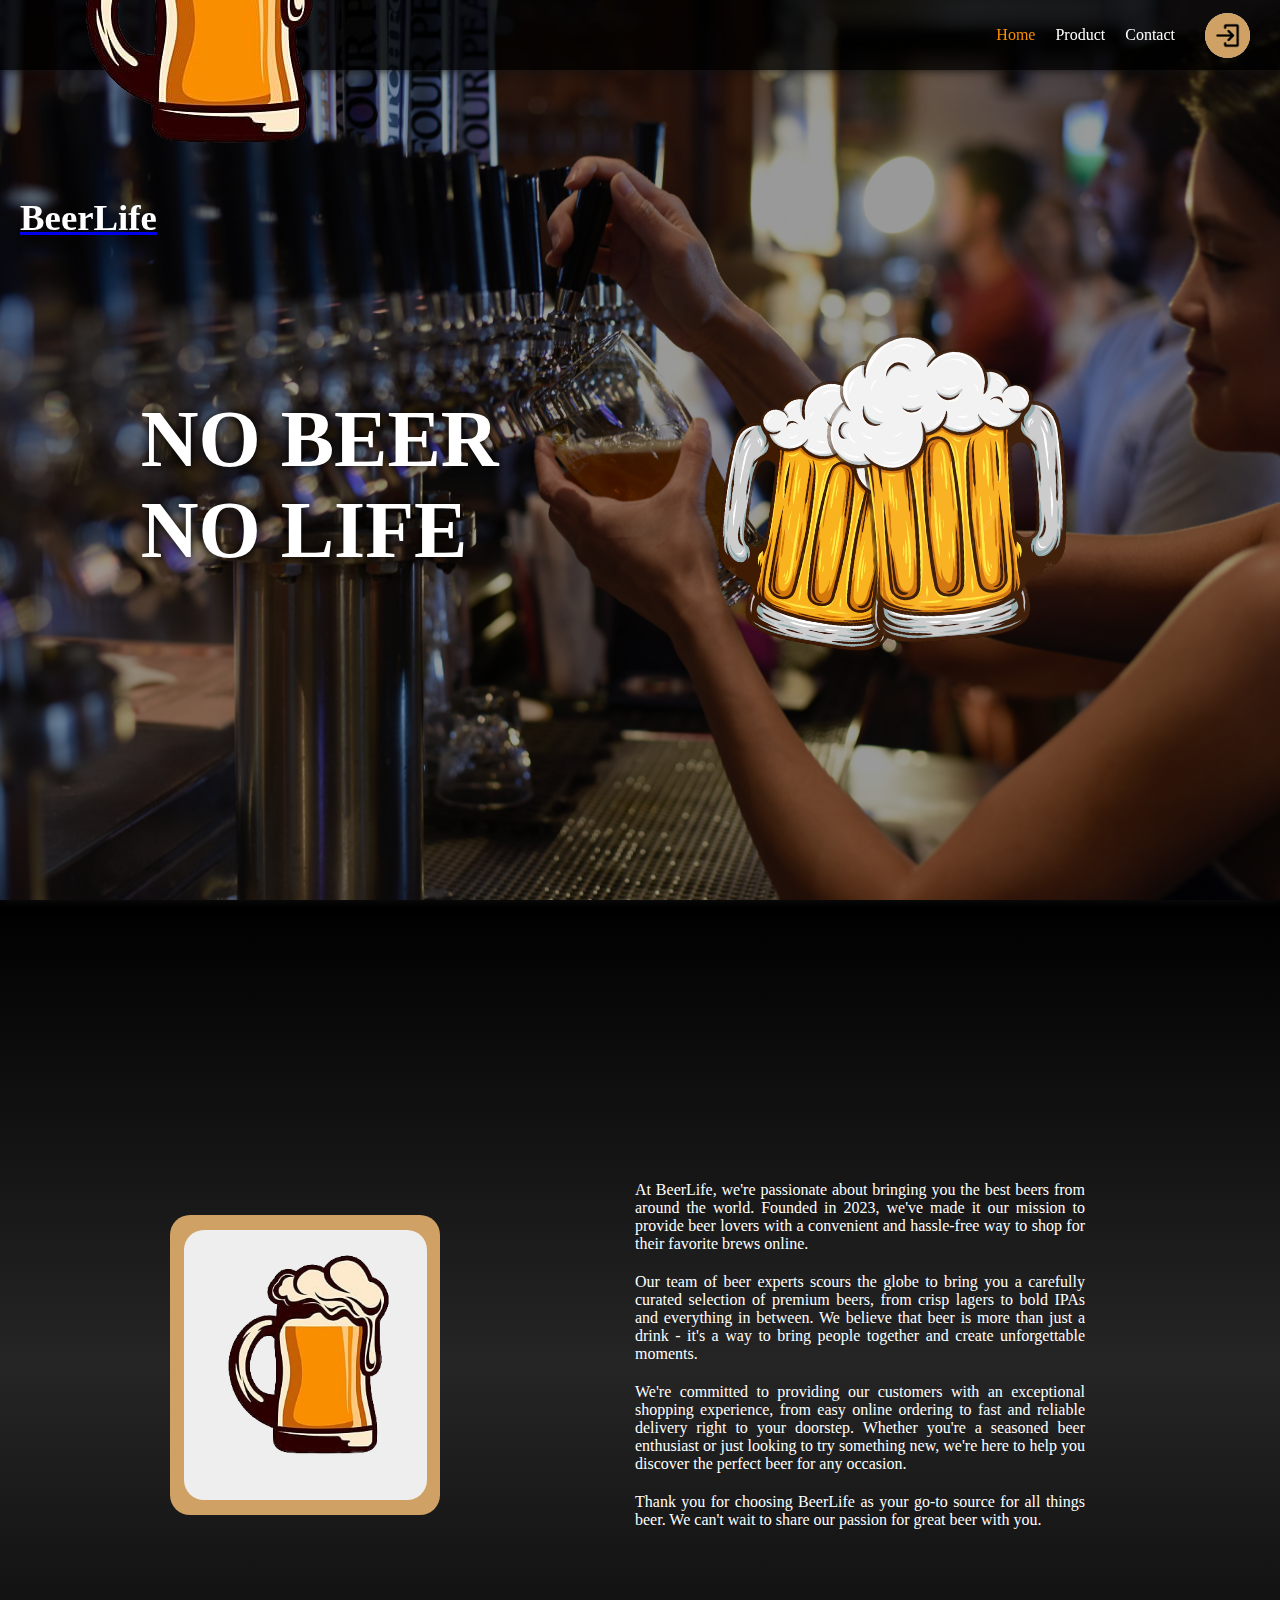
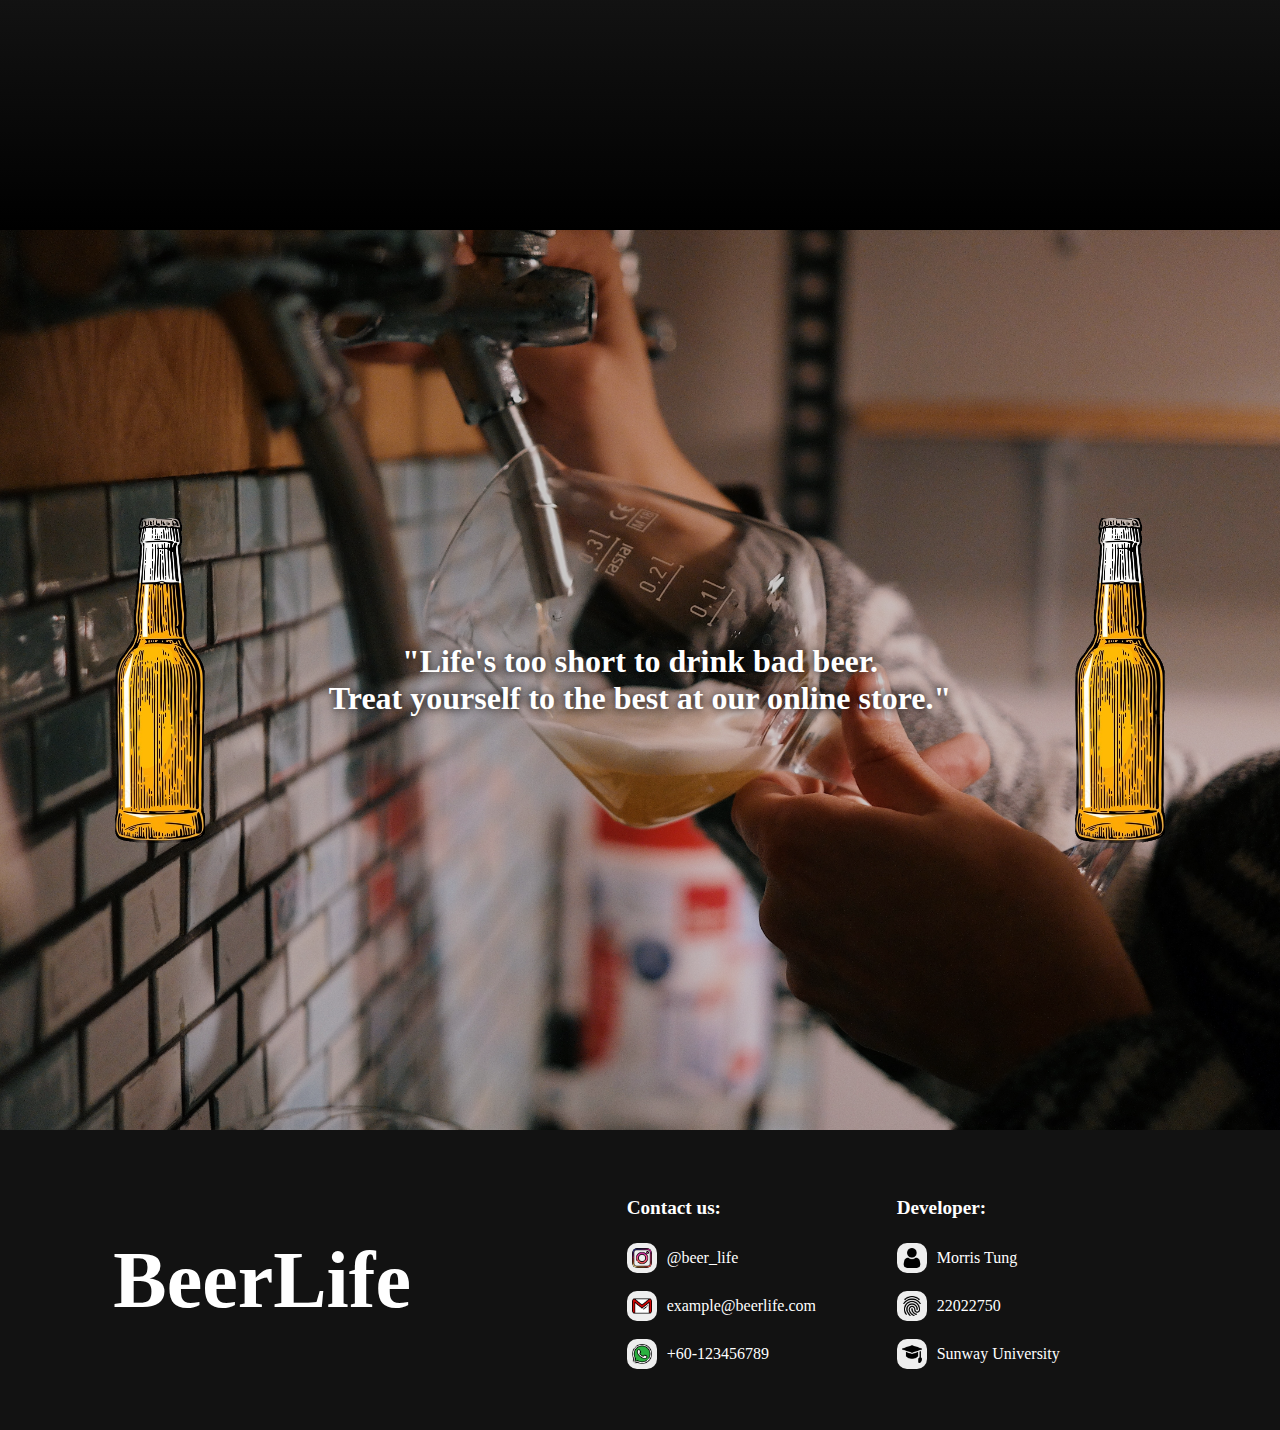
<file: index.html>
<!DOCTYPE html>
<html lang="en">
<head>
    <meta charset="UTF-8">
    <meta http-equiv="X-UA-Compatible" content="IE=edge">
    <meta name="viewport" content="width=device-width, initial-scale=1.0">
    <title>BeerLife</title>
    <link rel="shortcut icon" href="assetsBeerLife/img/logo.png" type="image/x-icon">

    <!-- CSS Styling -->
    <link rel="stylesheet" href="assetsBeerLife/style/navStyle.css">
    <link rel="stylesheet" href="assetsBeerLife/style/indexStyle.css">
    <link rel="stylesheet" href="assetsBeerLife/style/footerStyle.css">
</head>
<body>
    <nav class="navBar">
        <div class="navLeft">
            <a href="index.html" class="homeLink">
                <img class="logo" src="assetsBeerLife/img/logo.png" alt="logo">
                <h1 class="companyName">BeerLife</h1>
            </a>
        </div>
        <div class="navRight" id="toggleNavMenu">
            <button id="closeNavMenuBtn">X</button>
            <div class="navList">
                <a href="index.html" class="navItem home active">Home</a>
                <a href="product.html" class="navItem product">Product</a>
                <a href="contact.html" class="navItem contact">Contact</a>
            </div>
            <div class="accountContainer">
                <a id="nologin" href="user/login.html">
                    <img src="assetsBeerLife/img/loginIco.png" alt="login icon">
                </a>
                <a id="logined" href="cart.html">
                    <img src="assetsBeerLife/img/userIco.png" alt="user icon">
                </a>
            </div>
        </div>
        <div class="btnContainer">
            <button class="menuBtn" id="navMenuBtn">
                <img src="assetsBeerLife/img/menuIco.png" alt="">
            </button>
        </div>
    </nav>
    <!-- ======================================================= -->
    <header class="flexContainer heroSection">
        <div class="flexLeft flexContainer">
            <h2 class="heroTitle">NO BEER<br>NO LIFE</h2>
        </div>
        <div class="flexRight">
            <div class="imgContainer">
                <img src="assetsBeerLife/img/heroBeerLeft.png" alt="cheers beer" class="cheersBeer beerLeft">
                <img src="assetsBeerLife/img/heroBeerRight.png" alt="cheers beer" class="cheersBeer beerRight">
            </div>
        </div>
    </header>
    <!-- ======================================================= -->
    <main>
        <section class="flexContainer aboutSection">
            <div class="flexLeft flexContainer">
                <div class="imgContainer flexContainer">
                    <img src="assetsBeerLife/img/logo.png" alt="logo img" class="logoImg">
                </div>
            </div>
            <div class="flexRight flexContainer">
                <div class="textContainer">
                    <p class="introAbout">At BeerLife, we're passionate about bringing you the best beers from around the world. Founded in 2023, we've made it our mission to provide beer lovers with a convenient and hassle-free way to shop for their favorite brews online.</p>
                    <p class="introAbout">Our team of beer experts scours the globe to bring you a carefully curated selection of premium beers, from crisp lagers to bold IPAs and everything in between. We believe that beer is more than just a drink - it's a way to bring people together and create unforgettable moments.</p>
                    <p class="introAbout">We're committed to providing our customers with an exceptional shopping experience, from easy online ordering to fast and reliable delivery right to your doorstep. Whether you're a seasoned beer enthusiast or just looking to try something new, we're here to help you discover the perfect beer for any occasion.</p>
                    <p class="introAbout">Thank you for choosing BeerLife as your go-to source for all things beer. We can't wait to share our passion for great beer with you.</p>
                </div>
            </div>
        </section>
        <!-- ======================================================= -->
        <section class="sloganSession flexContainer">
            <div class="bottleBeerContainer flexContainer">
                <img src="assetsBeerLife/img/bottleBeerEmpty.png" alt="Empty bottle" class="bottleEmpty">
                <img src="assetsBeerLife/img/bottleBeer.png" alt="Beer Bottle" class="bottleBeer">
            </div>
            <div class="sloganContainer">
                <h6 class="slogan">"Life's too short to drink bad beer. <br>
                    Treat yourself to the best at our online store."</h6>
                </div>
                <div class="bottleBeerContainer flexContainer">
                    <img src="assetsBeerLife/img/bottleBeerEmpty.png" alt="Empty bottle" class="bottleEmpty">
                    <img src="assetsBeerLife/img/bottleBeer.png" alt="Beer Bottle" class="bottleBeer">
                </div>
            </section>
        </main>
    <!-- ======================================================= -->
    <footer class="footer flexContainer">
        <div class="footLeft">
            <h1 class="companyName">BeerLife</h1>
        </div>
        <div class="footRight flexContainer">
            <div class="contactContainer">
                <h4 class="listTitle">Contact us: </h4>
                <div class="contactListItem">
                    <img src="assetsBeerLife/img/instagramIco.png" alt="instagram icon" class="contactIco">
                    <p class="contactDetail">@beer_life</p>
                </div>
                <div class="contactListItem">
                    <img src="assetsBeerLife/img/gmailIco.png" alt="email icon" class="contactIco">
                    <p class="contactDetail">example@beerlife.com</p>
                </div>
                <div class="contactListItem">
                    <img src="assetsBeerLife/img/whatsappIco.png" alt="phone icon" class="contactIco">
                    <p class="contactDetail">+60-123456789</p>
                </div>
            </div>
            <div class="ppInfoContainer">
                <h4 class="listTitle">Developer: </h4>
                <div class="ppInfoListItem">
                    <img src="assetsBeerLife/img/ppIco.png" alt="instagram icon" class="ppInfoIco">
                    <p class="ppInfoDetail">Morris Tung</p>
                </div>
                <div class="ppInfoListItem">
                    <img src="assetsBeerLife/img/idIco.png" alt="email icon" class="ppInfoIco">
                    <p class="ppInfoDetail">22022750</p>
                </div>
                <div class="ppInfoListItem">
                    <img src="assetsBeerLife/img/uniIco.png" alt="phone icon" class="ppInfoIco">
                    <p class="ppInfoDetail">Sunway University</p>
                </div>
            </div>
            
        </div>
    </footer>
    <script src="assetsBeerLife/script/mainScript.js"></script>
</body>
</html>
</file>
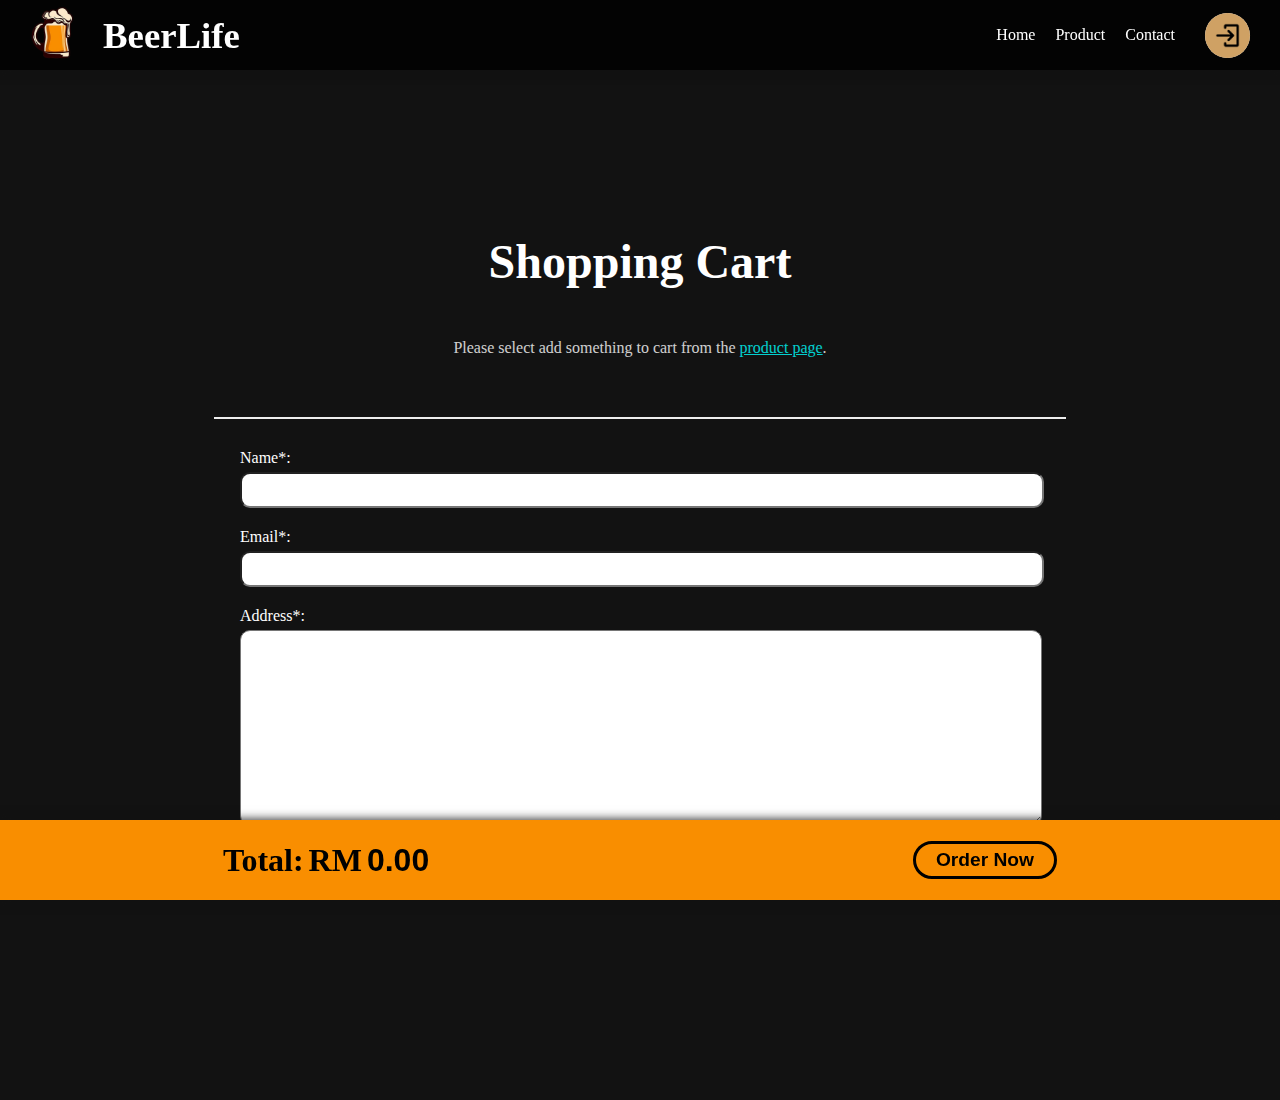
<file: cart.html>
<!DOCTYPE html>
<html lang="en">
<head>
    <meta charset="UTF-8">
    <meta http-equiv="X-UA-Compatible" content="IE=edge">
    <meta name="viewport" content="width=device-width, initial-scale=1.0">
    <title>BeerLife</title>
    <link rel="shortcut icon" href="assetsBeerLife/img/logo.png" type="image/x-icon">

    <!-- CSS Styling -->
    <link rel="stylesheet" href="assetsBeerLife/style/navStyle.css">
    <link rel="stylesheet" href="assetsBeerLife/style/cartStyle.css">
</head>
<body>
    <nav class="navBar">
        <div class="navLeft">
            <img class="logo" src="assetsBeerLife/img/logo.png" alt="logo">
            <h1 class="companyName">BeerLife</h1>
        </div>
        <div class="navRight" id="toggleNavMenu">
            <button id="closeNavMenuBtn">X</button>
            <div class="navList">
                <a href="index.html" class="navItem home">Home</a>
                <a href="product.html" class="navItem product">Product</a>
                <a href="contact.html" class="navItem contact">Contact</a>
            </div>
            <div class="accountContainer">
                <a id="nologin" href="user/login.html">
                    <img src="assetsBeerLife/img/loginIco.png" alt="login icon">
                </a>
                <a id="logined" href="cart.html">
                    <img src="assetsBeerLife/img/userIco.png" alt="user icon">
                </a>
            </div>
        </div>
        <div class="btnContainer">
            <button class="menuBtn" id="navMenuBtn">
                <img src="assetsBeerLife/img/menuIco.png" alt="">
            </button>
        </div>
    </nav>
    <!-- ======================================================= -->
    <main id="mainContent">
        <h1 class="title">Shopping Cart</h1>
        <div id="listItemContainer">
            <!-- Example Code:
            <div class="listItem" id="Guinness">
                <div class="imgContainer">
                    <img src="assetsBeerLife/img/beer/Guinness_Small_Can.png" alt="item photo" class="itemImg">
                </div>
                <div class="infoContainer">
                    <p class="itemName">Guinness</p>
                    <div class="amountContainer">
                        <p class="itemAmount">
                            <span class="currency">RM</span>
                            <input type="text" readonly class="subPrice"value="10.00">
                            <span class="times">x</span>
                            <input type="number" name="quantity" class="quantity" min="0" value="1" step="1" targetItem="Guinness">
                        </p>
                        <p class="itemPrice">
                            <span class="currency">RM</span>
                            <input type="text" readonly value="0.00" class="subTotal">
                        </p>
                    </div>
                </div>
            </div> -->
        </div>
        <hr>
        <form id="paymentForm" action="">
            <label for="customerName">Name*:</label>
            <input class="check" required type="text" id="customerName" name="customerName">
            <label for="customerEmail">Email*:</label>
            <input class="check" required type="email" id="customerEmail" name="customerEmail">
            <label for="customerAddress">Address*:</label>
            <textarea class="check" required name="customerAddress" id="customerAddress" cols="30" rows="10"></textarea>
            <div class="fixedBtm">
                <p class="totalPrice">Total: 
                    <span class="currency">RM</span>
                    <input class="valid" type="text" id="total" readonly value="0.00">
                </p>
                <button type="submit" id="payBtn">Order Now</button>
            </div>
        </form>
    </main>
    <script src="assetsBeerLife/script/mainScript.js"></script>
    <script src="assetsBeerLife/script/cartScript.js"></script>
</body>
</html>
</file>
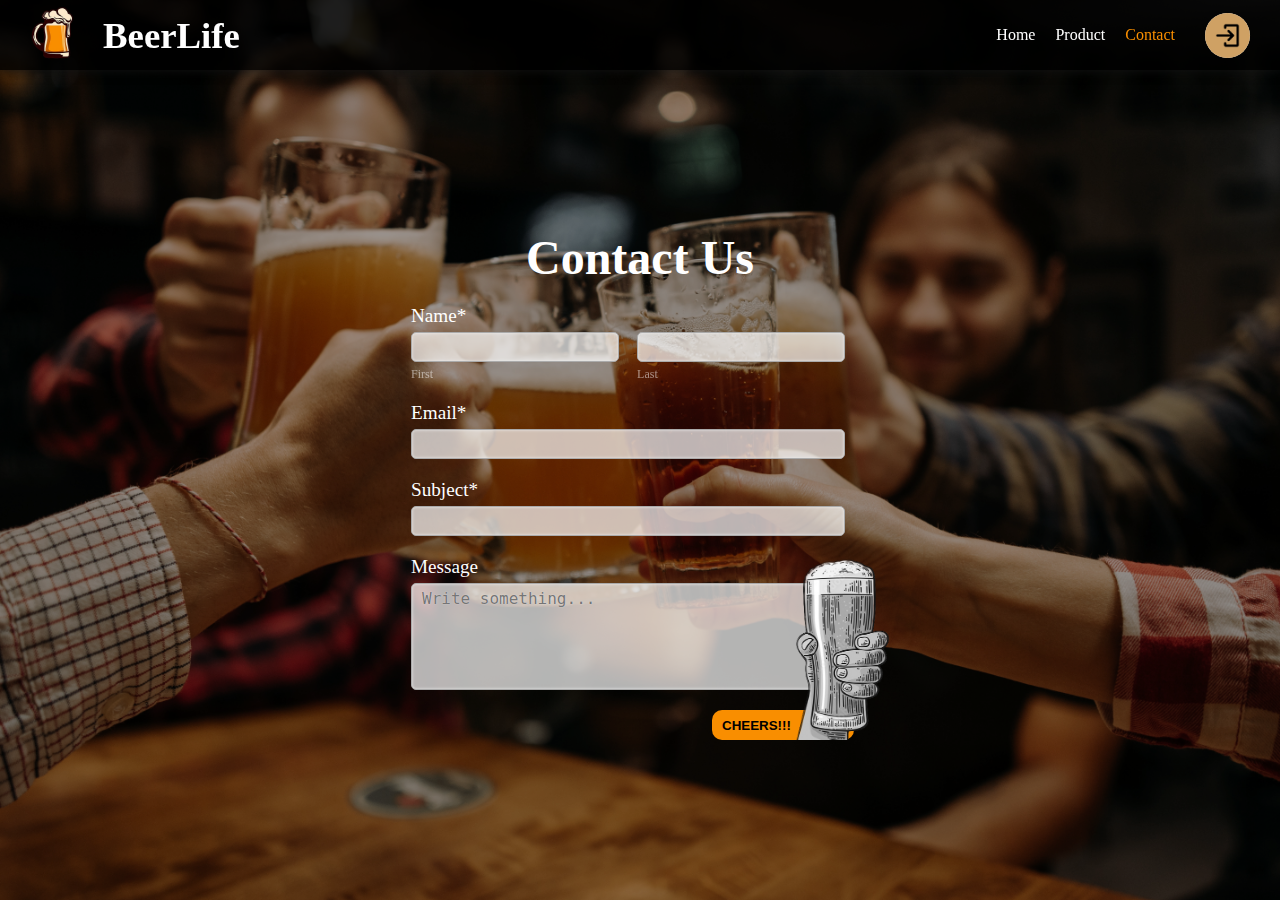
<file: contact.html>
<!DOCTYPE html>
<html lang="en">
<head>
    <meta charset="UTF-8">
    <meta http-equiv="X-UA-Compatible" content="IE=edge">
    <meta name="viewport" content="width=device-width, initial-scale=1.0">
    <title>BeerLife</title>
    <link rel="shortcut icon" href="assetsBeerLife/img/logo.png" type="image/x-icon">

    <!-- CSS Styling -->
    <link rel="stylesheet" href="assetsBeerLife/style/navStyle.css">
    <link rel="stylesheet" href="assetsBeerLife/style/contactStyle.css">
</head>
<body>
    <nav class="navBar">
        <div class="navLeft">
            <img class="logo" src="assetsBeerLife/img/logo.png" alt="logo">
            <h1 class="companyName">BeerLife</h1>
        </div>
        <div class="navRight" id="toggleNavMenu">
            <button id="closeNavMenuBtn">X</button>
            <div class="navList">
                <a href="index.html" class="navItem home">Home</a>
                <a href="product.html" class="navItem product">Product</a>
                <a href="contact.html" class="navItem contact active">Contact</a>
            </div>
            <div class="accountContainer">
                <a id="nologin" href="user/login.html">
                    <img src="assetsBeerLife/img/loginIco.png" alt="login icon">
                </a>
                <a id="logined" href="cart.html">
                    <img src="assetsBeerLife/img/userIco.png" alt="user icon">
                </a>
            </div>
        </div>
        <div class="btnContainer">
            <button class="menuBtn" id="navMenuBtn">
                <img src="assetsBeerLife/img/menuIco.png" alt="">
            </button>
        </div>
    </nav>
    <!-- ======================================================= -->
    <main id="mainContent">
        <h1 class="title">Contact Us</h1>
        <form id="leadForm" action="">
            <label for="FirstName">Name*</label>
            <div class="inputNameContainer">
                <div class="firstNameContainer">
                    <input type="text" name="FirstName" id="FirstName" required>
                    <span>First</span>
                </div>
                <div class="lastNameContainer">
                    <input type="text" name="LastName" id="LastName" required>
                    <span>Last</span>
                </div>
            </div>
    
            <label for="Email">Email*</label>
            <input type="text" name="Email" id="Email" required>
            <label for="Subject">Subject*</label>
            <input type="text" name="Subject" id="Subject" required>
            <label for="Message">Message</label>
            <textarea name="Message" id="Message" cols="30" rows="5" placeholder="Write something..."></textarea>
            <div class="btnContainer" id="submitBtnContainer">
                <button id="submitBtn" type="submit">CHEERS!!!</button>
                <img src="assetsBeerLife/img/submitBtnImg.png" class="submitImg" alt="">
            </div>
        </form>
    </main>
    <!-- ======================================================= -->
    <script src="assetsBeerLife/script/mainScript.js"></script>
    <script src="assetsBeerLife/script/leadFormScript.js"></script>
</body>
</html>
</file>
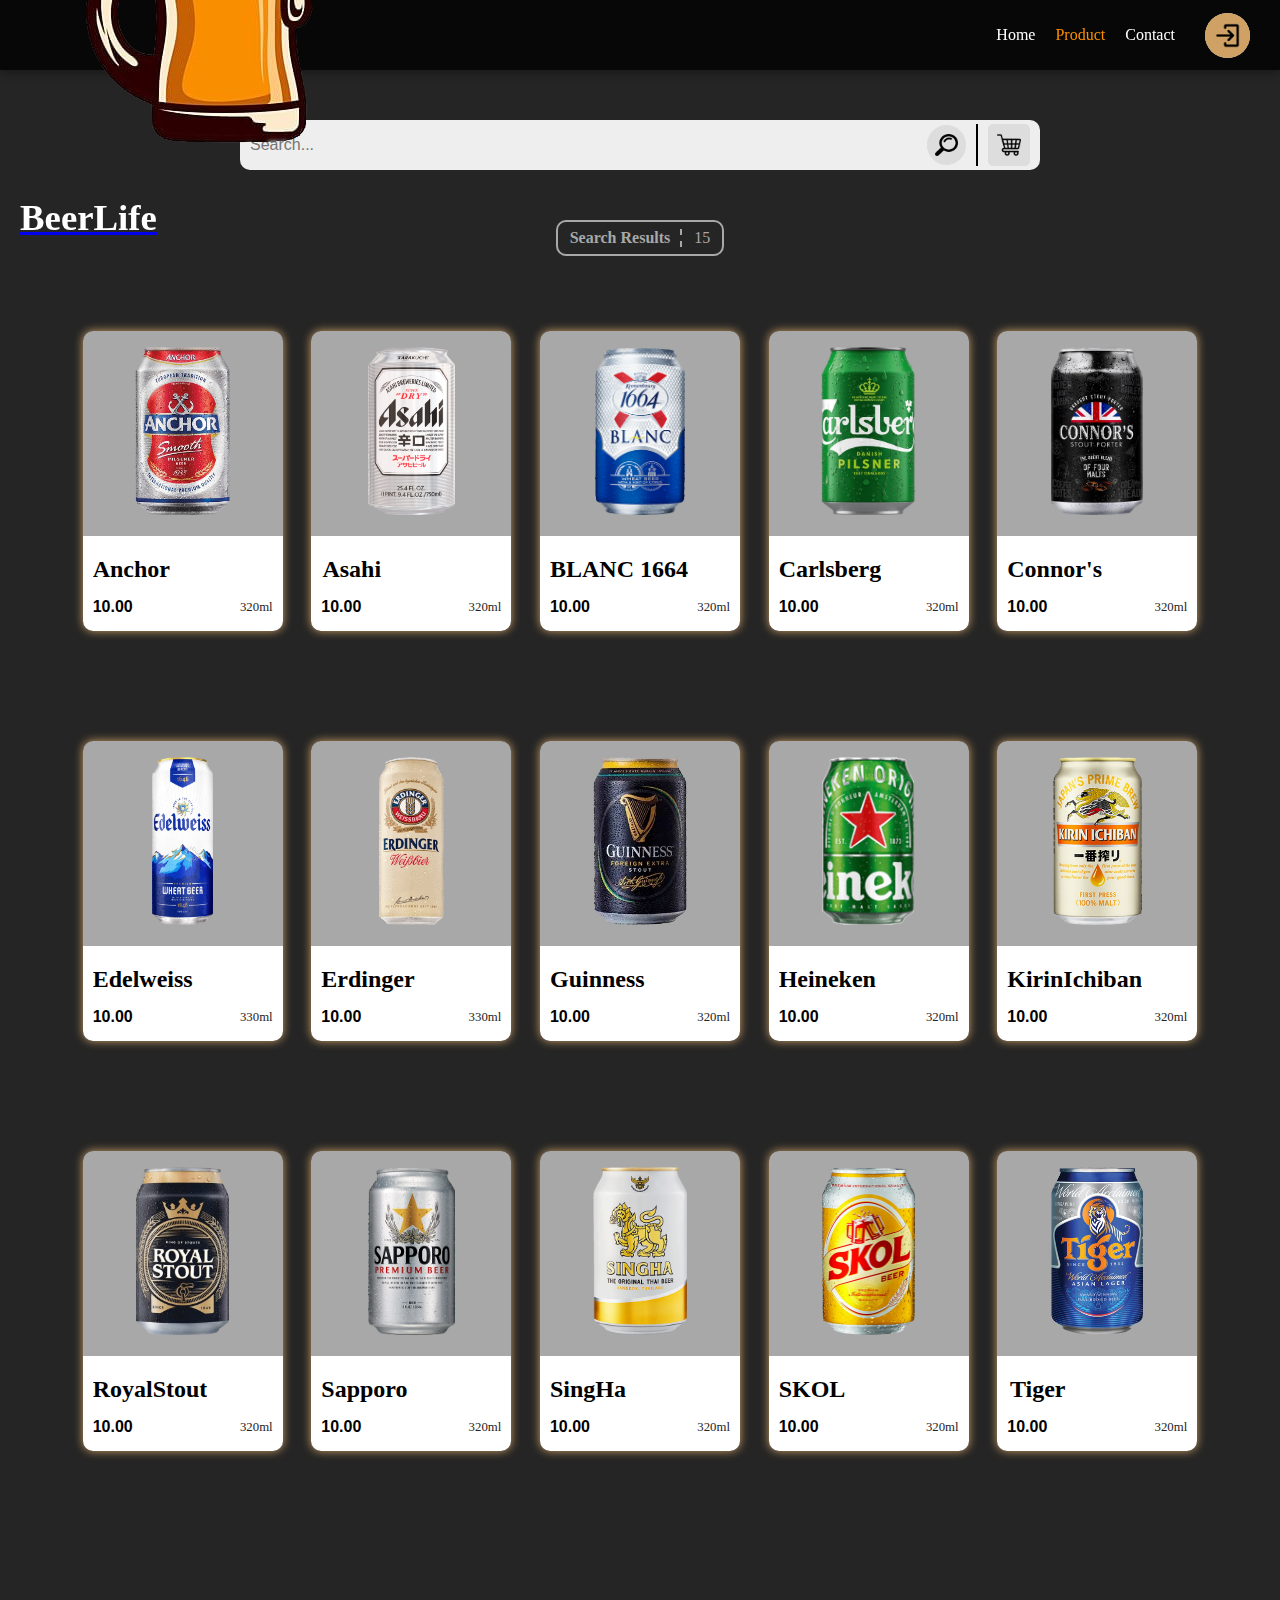
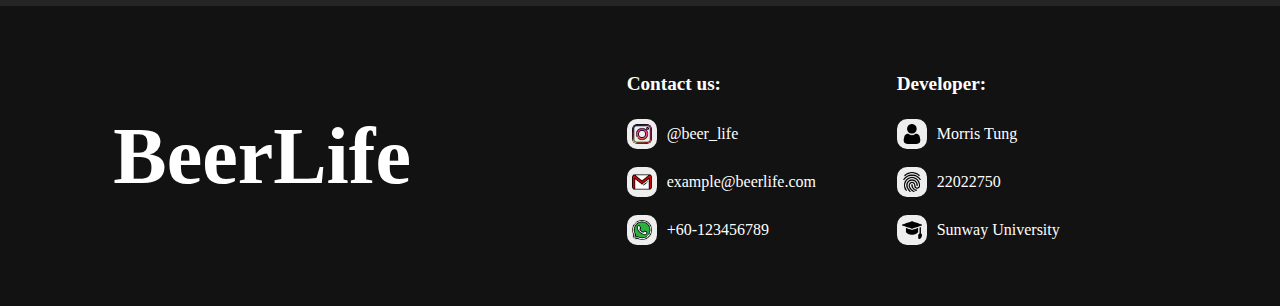
<file: product.html>
<!DOCTYPE html>
<html lang="en">
<head>
    <meta charset="UTF-8">
    <meta http-equiv="X-UA-Compatible" content="IE=edge">
    <meta name="viewport" content="width=device-width, initial-scale=1.0">
    <title>BeerLife</title>
    <link rel="shortcut icon" href="assetsBeerLife/img/logo.png" type="image/x-icon">

    <!-- CSS Styling -->
    <link rel="stylesheet" href="assetsBeerLife/style/navStyle.css">
    <link rel="stylesheet" href="assetsBeerLife/style/productStyle.css">
    <link rel="stylesheet" href="assetsBeerLife/style/footerStyle.css">
</head>
<body>
    <nav class="navBar">
        <div class="navLeft">
            <a href="index.html" class="homeLink">
                <img class="logo" src="assetsBeerLife/img/logo.png" alt="logo">
                <h1 class="companyName">BeerLife</h1>
            </a>
        </div>
        <div class="navRight" id="toggleNavMenu">
            <button id="closeNavMenuBtn">X</button>
            <div class="navList">
                <a href="index.html" class="navItem home">Home</a>
                <a href="product.html" class="navItem product active">Product</a>
                <a href="contact.html" class="navItem contact">Contact</a>
            </div>
            <div class="accountContainer">
                <a id="nologin" href="user/login.html">
                    <img src="assetsBeerLife/img/loginIco.png" alt="login icon">
                </a>
                <a id="logined" href="cart.html">
                    <img src="assetsBeerLife/img/userIco.png" alt="user icon">
                </a>
            </div>
        </div>
        <div class="btnContainer">
            <button class="menuBtn" id="navMenuBtn">
                <img src="assetsBeerLife/img/menuIco.png" alt="">
            </button>
        </div>
    </nav>
    <!-- ======================================================= -->
    <main id="mainContent">
        <div class="bar">
            <form action="" id="searchBar">
                <input type="text" id="searchInput" name="search" placeholder="Search...">
                <button type="submit" id="searchBtn">
                    <img id="searchIco" src="assetsBeerLife/img/searchIco.png" alt="search icon">
                </button>
            </form>
            <div class="btnContainer">
                <a href="cart.html" id="cartBtn">
                    <img id="cartIco" src="assetsBeerLife/img/cartIco.png" alt="cart icon">
                </a>
            </div>
        </div>
        <table id="resultTable">
            <tr>
                <th>Search Results </th>
                <td id="searchResultAmount">0</td>
            </tr>
        </table>
        <section class="productSection">
            <div id="productContainer">
                <!-- <div class="productItem">
                    <div class="imgContainer">
                        <img src="assetsBeerLife/img/beer/Edelweiss_Long_Can.png" alt="beer photo" class="productImg">
                    </div>
                    
                    <div class="textContainer">
                        <div class="descContainer">
                            <h6 class="productName">Edelweiss</h6>
                            <p class="productDesc">Lorem ipsum dolor, sit amet consectetur adipisicing elit. Qui, quis?</p>
                        </div>
                        <div class="priceContainer">
                            <div class="flexContainer">
                                <p class="productPrice">
                                    <span class="currency">RM</span>
                                    <input class="priceAmount" type="text" value="220.00" readonly>
                                </p>
                                <p class="productInfo">330ml</p>
                            </div>
                            <button class="addCartBtn">Add to cart</button>
                        </div>
                    </div>
                </div> -->
            </div>
        </section>
    </main>

    <!-- ======================================================= -->
    <footer class="footer flexContainer">
        <div class="footLeft">
            <h1 class="companyName">BeerLife</h1>
        </div>
        <div class="footRight flexContainer">
            <div class="contactContainer">
                <h4 class="listTitle">Contact us: </h4>
                <div class="contactListItem">
                    <img src="assetsBeerLife/img/instagramIco.png" alt="instagram icon" class="contactIco">
                    <p class="contactDetail">@beer_life</p>
                </div>
                <div class="contactListItem">
                    <img src="assetsBeerLife/img/gmailIco.png" alt="email icon" class="contactIco">
                    <p class="contactDetail">example@beerlife.com</p>
                </div>
                <div class="contactListItem">
                    <img src="assetsBeerLife/img/whatsappIco.png" alt="phone icon" class="contactIco">
                    <p class="contactDetail">+60-123456789</p>
                </div>
            </div>
            <div class="ppInfoContainer">
                <h4 class="listTitle">Developer: </h4>
                <div class="ppInfoListItem">
                    <img src="assetsBeerLife/img/ppIco.png" alt="instagram icon" class="ppInfoIco">
                    <p class="ppInfoDetail">Morris Tung</p>
                </div>
                <div class="ppInfoListItem">
                    <img src="assetsBeerLife/img/idIco.png" alt="email icon" class="ppInfoIco">
                    <p class="ppInfoDetail">22022750</p>
                </div>
                <div class="ppInfoListItem">
                    <img src="assetsBeerLife/img/uniIco.png" alt="phone icon" class="ppInfoIco">
                    <p class="ppInfoDetail">Sunway University</p>
                </div>
            </div>
            
        </div>
    </footer>
    <script src="assetsBeerLife/script/mainScript.js"></script>     
    <script src="assetsBeerLife/script/productScript.js"></script>     

</body>
</html>
</file>
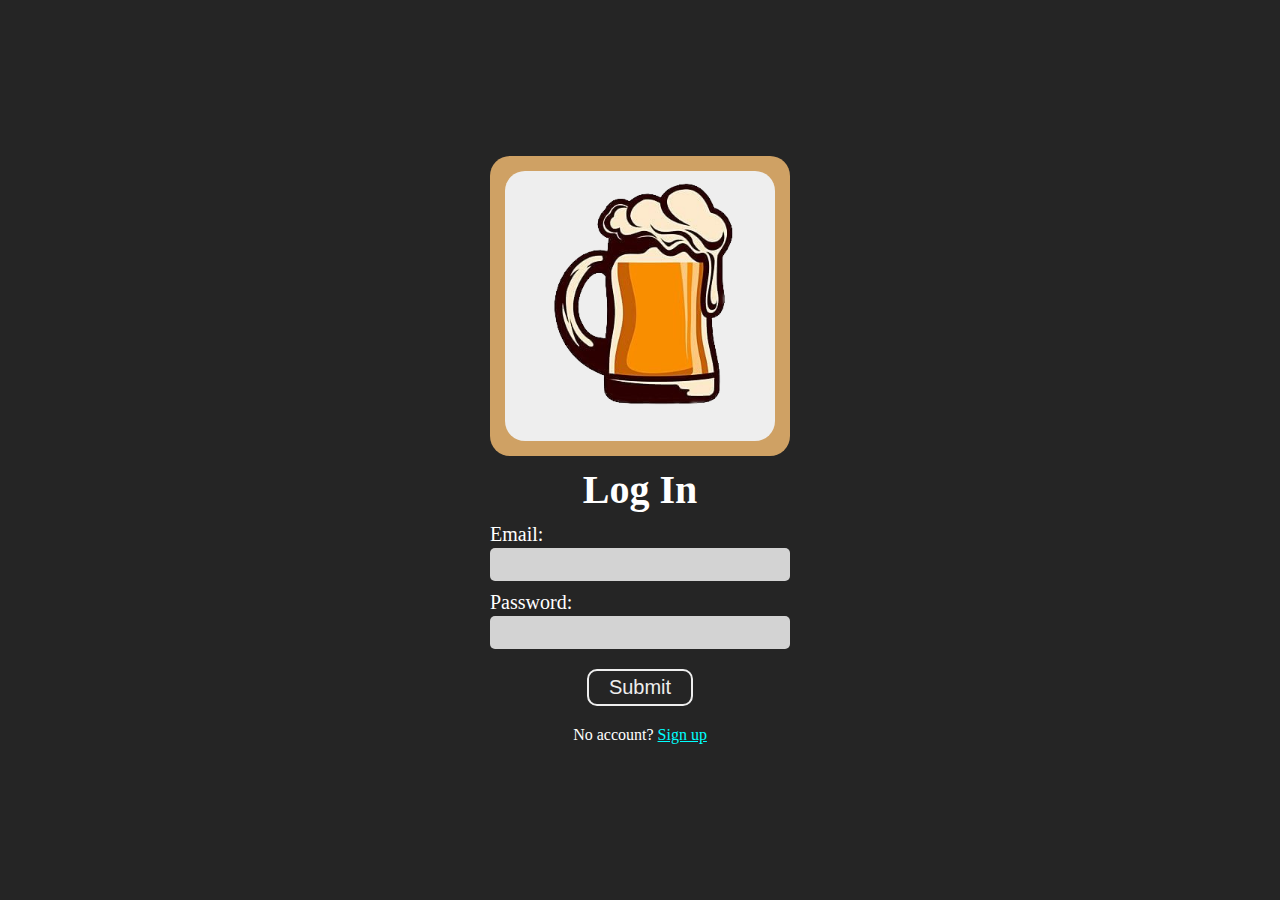
<file: user/login.html>
<!DOCTYPE html>
<html lang="en">
<head>
    <meta charset="UTF-8">
    <meta http-equiv="X-UA-Compatible" content="IE=edge">
    <meta name="viewport" content="width=device-width, initial-scale=1.0">
    <title>Log In-BeerLife</title>
    <link rel="shortcut icon" href="../assetsBeerLife/img/logo.png" type="image/x-icon">

    <!-- CSS Styling -->
    <link rel="stylesheet" href="../assetsBeerLife/style/userStyle.css">
</head>
<body>
    <main id="mainContent" class="flexContainer">
        <div class="imgContainer">
            <a href="../index.html">
                <img class="logo" src="../assetsBeerLife/img/logo.png" alt="">
            </a>
        </div>
        <h1 class="title">Log In</h1>
        <form id="loginForm" class="inputContainer flexContainer" action="">
            <label for="emailInput">Email:</label>
            <input required type="email" name="emailInput" id="emailInput">
            <label for="passwordInput">Password:</label>
            <input required type="password" name="passwordInput" id="passwordInput">
            <button id="submitBtn" type="submit">Submit</button>
        </form>
        <div class="textContainer">
            <p>No account? <a href="signup.html">Sign up</a></p>
        </div>
    </main>
    <script>
        const accountEmail = "demo@gmail.com";
        const accountPassword = "demo12345";

        const submitBtn = document.getElementById("submitBtn");
        const emailInput = document.getElementById("emailInput");
        const passwordInput = document.getElementById("passwordInput");
        const loginForm = document.getElementById("loginForm");

        submitBtn.addEventListener("click", (e) => {
            e.preventDefault();
            if (emailInput.value == accountEmail && passwordInput.value == accountPassword) {
                loginForm.submit();
                localStorage.setItem("user", emailInput.value);
                window.location.href = "../index.html";
            } else {
                alert("Wrong email or password!!!")
            }
        })
    </script>
</body>
</html>
</file>
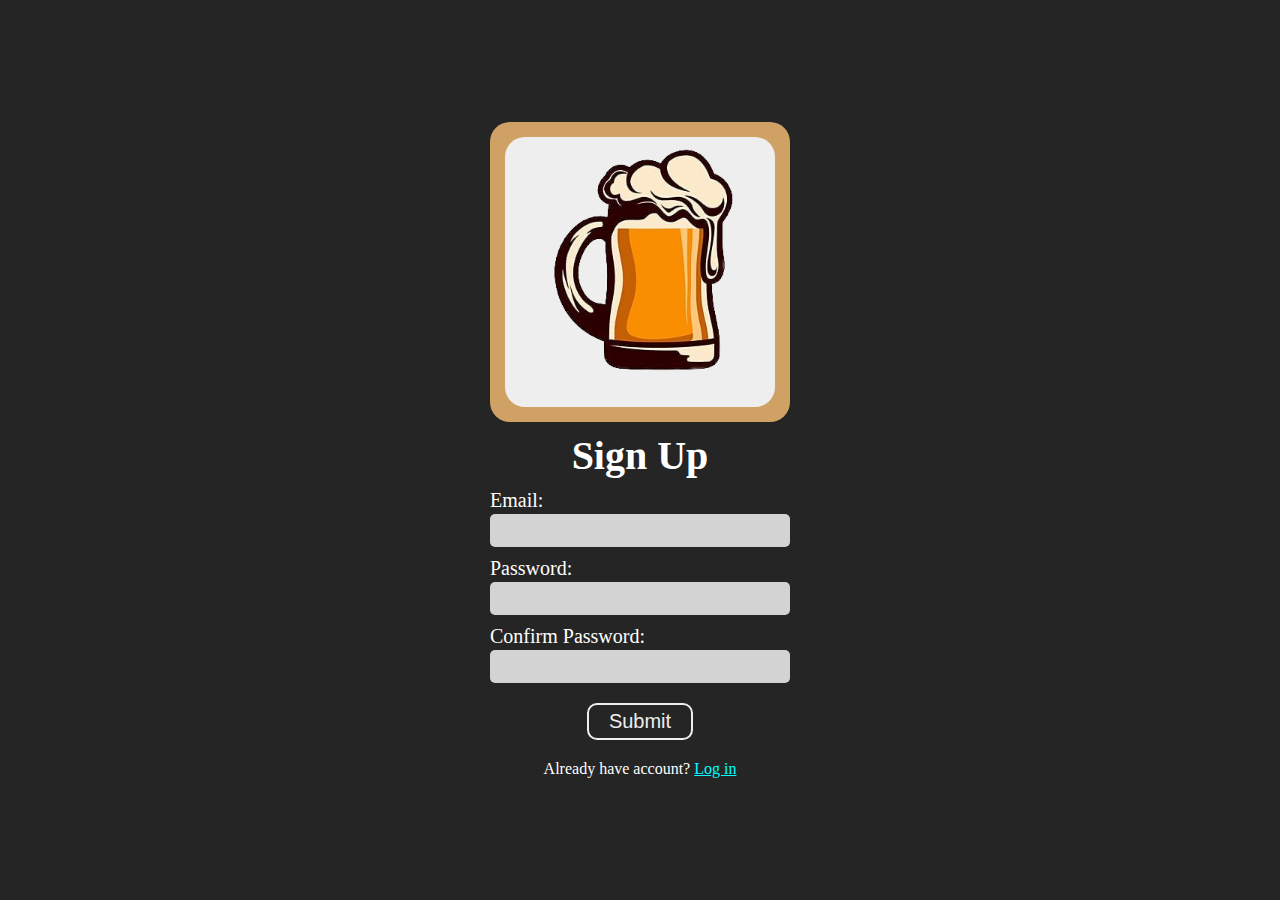
<file: user/signup.html>
<!DOCTYPE html>
<html lang="en">
<head>
    <meta charset="UTF-8">
    <meta http-equiv="X-UA-Compatible" content="IE=edge">
    <meta name="viewport" content="width=device-width, initial-scale=1.0">
    <title>Sign Up-BeerLife</title>
    <link rel="shortcut icon" href="../assetsBeerLife/img/logo.png" type="image/x-icon">

    <!-- CSS Styling -->
    <link rel="stylesheet" href="../assetsBeerLife/style/userStyle.css">
</head>
<body>
    <main id="mainContent" class="flexContainer">
        <div class="imgContainer">
            <a href="../index.html">
                <img class="logo" src="../assetsBeerLife/img/logo.png" alt="">
            </a>
        </div>
        <h1 class="title">Sign Up</h1>
        <form id="signupForm" class="inputContainer flexContainer" action="">
            <label for="emailInput">Email:</label>
            <input required type="email" name="emailInput" id="emailInput">
            <label for="passwordInput">Password:</label>
            <input required type="password" name="passwordInput" id="passwordInput">
            <label for="confirmPasswordInput">Confirm Password:</label>
            <input required type="password" name="confirmPasswordInput" id="confirmPasswordInput">
            <button type="submit" id="submitBtn">Submit</button>
        </form>
        <div class="textContainer">
            <p>Already have account? <a href="login.html">Log in</a></p>
        </div>
    </main>
        <script>
        const signupForm = document.getElementById("signupForm");

        signupForm.addEventListener("submit", (e) => {
            alert("Submitted wait for pending....")
        })
    </script>
</html>
</file>
<file: assetsBeerLife/style/navStyle.css>
:root {
  --white-1: #FFFFFF;
  --white-2: #EEEEEE;
  --nav-bg: rgba(0, 0, 0, 0.8);
  --black-1: #000000;
  --black-2: #121212;
  --brand-color-1: #F98E00;
  --brand-color-2: #cfa164;
}

.navBar {
  position: fixed;
  top: 0;
  left: 0;
  width: calc(100vw - 20px);
  height: 70px;

  background-color: var(--nav-bg);
  
  display: flex;
  justify-content: space-between;
  align-items: center;
  flex-direction: row;

  box-shadow: 0 0 10px #121212;

  padding: 0 10px;

  font-size: 16px;

  z-index: 101;
}
.navBar .navLeft {
  display: flex;
  align-items: center;
  max-width: 50%;
  height: 100%;
}
.navBar .navLeft .logo {
  margin: 0 10px;
  height: 90%;
}
.navBar .navLeft .companyName {
  color: var(--white-1);
  font-size: 2.3em;
  margin-left: 10px;
}
.navBar .navRight {
  display: flex;
  align-items: center;

  height: 100%;
  transition: right 0.5s;
}
.navBar .navRight .navList {
  display: flex;
  align-items: center;
}
.navBar .navRight .navList .navItem{
  margin: 0 10px;
  text-decoration: none;
  color: var(--white-1);
  transition: 0.2s;
}
.navBar .navRight .navList .navItem:hover {
  color: var(--brand-color-2);
}
.navBar .navRight .navList .navItem.active{
  color: var(--brand-color-1);
  pointer-events: none
}

.navBar .navRight .accountContainer {
  width: 45px;
  height: 45px;
  display: flex;
  justify-content: center;
  align-items: center;
  margin: 0 20px;
  background: var(--white-2);
  border-radius: 50%;
}
.navBar .navRight .accountContainer #nologin {
  display: none;
  justify-content: center;
  align-items: center;
  background: var(--brand-color-2);
  border-radius: 50%;
  height: 45px;
  width: 45px;
}

.navBar .navRight .accountContainer #logined {
  display: none;
  justify-content: center;
  align-items: center;
  background: var(--brand-color-1);
  border-radius: 50%;
  height: 45px;
  width: 45px;
}
.navBar .navRight .accountContainer img {
  height: 25px;
}

.navBar .navRight .accountContainer #logined.active {display: flex;}
.navBar .navRight .accountContainer #nologin.active {display: flex;}
.navBar .btnContainer {
  display: none;
  height: 100%;
  width: 50px;
  min-width: 70px;
  cursor: pointer;
}
.navBar .btnContainer .menuBtn {
  display: flex;
  justify-content: center;
  align-items: center;
  background: transparent;
  border: none;
  outline: none;
  height: 100%;
}
.navBar .btnContainer .menuBtn img {
  height: 50%;
  padding: 0 10px;
  border-left: 1px solid var(--white-2);
  cursor: pointer;
}
#closeNavMenuBtn {
  display: none;
  justify-content: center;
  align-items: center;
  position: absolute;
  top: 20px;
  right: 20px; 
  background: transparent;
  outline: none;
  border: 2px solid var(--white-1);
  color: var(--white-1);
  border-radius: 100px;
  font-size: 15px;
  height: 30px;
  width: 30px;
  text-align: center;
  vertical-align: center;
  cursor: pointer;
}
@media screen and (max-width: 650px)  {
  .navBar .btnContainer {
    display: block;
  }
  .navBar .navRight {
    position: fixed;
    top: 0;
    right: -150%;
    height: 100vh;
    width: 100vw;

    background: var(--black-2);

    display: flex;
    justify-content: center;
    align-items: center;
    flex-direction: column-reverse;
  }
  .navBar .navRight.active {
    right: 0;
  }
  .navBar .navRight .navList {
    flex-direction: column;
  }
  .navBar .navRight .navList .navItem {
    margin: 10px 0;
    font-size: 1.8rem;
  }
  .navBar .navRight .accountContainer {
    margin: 20px;
    height: 100px;
    width: 100px;
  }
  .navBar .navRight .accountContainer #nologin, 
  .navBar .navRight .accountContainer #logined {
    height: 100px;
    width: 100px;
  }
  #closeNavMenuBtn {
    display: flex;
  }
  .navBar .navRight .accountContainer img {
    height: 80px;
  }
}
</file>
<file: assetsBeerLife/style/indexStyle.css>
:root {
  font-size: 16px;
  --black-1: #000000;
  --black-2: #121212;
  --white-1: #FFFFFF;
  --white-2: #EEEEEE;
  --brand-color-1: #F98E00;
  --brand-color-2: #cfa164;
}
::selection {
  background: var(--brand-color-1);
}
* {
  padding: 0;
  margin: 0;
}
body {
  overflow-x: hidden;
  overflow-y: scroll;
  background: var(--black-2);
  color: var(--white-1);
  width: 100vw;
}
/*============================================*/
.flexContainer {
  display: flex;
  justify-content: center;
  align-items: center;
}
/*============================================*/
.heroSection {
  position: relative;
  justify-content: space-evenly;
  flex-wrap: wrap-reverse;
  padding-top: 70px;
  height: calc(100vh - 70px);
  width: 100%;
  background: url("../img/heroBg.jpg");
  background-position: center;
  background-size: cover;
  font-size: 16px;
  box-shadow: 0 0 10px #121212;
}
.heroSection::before {
  content: "";
  position: absolute;
  top: 0;
  left: 0;
  width: 100%;
  height: 100%;
  background: rgba(0, 0, 0, 0.4);
}
.heroSection .flexLeft {
  /* width: 100%; */
  min-width: 300px;
  z-index: 3;
}
.heroSection .flexLeft .heroTitle {
  font-size: 5em;
  text-shadow: 0 0 10px #000;
}
.heroSection .flexRight {
  height: 200px;
  /* min-width: 300px; */
  width: 90%;
  max-width: 500px;
  z-index: 2;
}
.heroSection .flexRight .imgContainer {
  position: relative;
  height: 100%;
  width: 100%;
}
.heroSection .flexRight .imgContainer .cheersBeer{
  position: absolute;
  top: 50%;
  left: 50%;
  transform: translate(-50%, -50%);
  width: 80%;
  height: auto;
  animation-duration: 1s;
  animation-iteration-count: infinite;
  animation-direction: alternate;
  animation-timing-function: linear;
}
.heroSection .flexRight .imgContainer .cheersBeer.beerLeft{
  transform: translate(-65%, -45%) rotate(10deg) scale(1);
  animation-name: cheersBeerLeftAnimation; 
  
}
.heroSection .flexRight .imgContainer .cheersBeer.beerRight{
  transform: translate(-35%, -50%) rotate(-5deg) scale(1.1);
  animation-name: cheersBeerRightAnimation; 
}
@keyframes cheersBeerLeftAnimation {
  0% {
    transform: translate(-75%, -40%) rotate(14deg) scale(1);
  }
  50% {
    transform: translate(-70%, -43%) rotate(12deg) scale(1);
  }
  100% {
    transform: translate(-65%, -45%) rotate(10deg) scale(1);
  }
  
}
@keyframes cheersBeerRightAnimation {
  0% {
    transform: translate(-25%, -40%) rotate(-15deg) scale(1.1);
  }
  50% {
    transform: translate(-30%, -49%) rotate(-10deg) scale(1.1);
  }
  100% {
    transform: translate(-35%, -50%) rotate(-5deg) scale(1.1);
  }

}
/*============================================*/
.aboutSection {
  min-height: 100vh;
  font-size: 16px;
  background: linear-gradient(0deg, rgba(0,0,0,1) 0%, #252525 50%, rgba(0,0,0,1) 100%);
  flex-wrap: wrap;
  justify-content: space-evenly;
  padding: 15px 0;
}
.aboutSection .flexLeft {
  /* width: 50%; */
  height: 100%;
  padding: 15px 0;
}
.aboutSection .flexLeft .imgContainer{
  height: 300px;
  max-width: 300px;
  background-color: var(--brand-color-2);
  border-radius: 20px;
}
.aboutSection .flexLeft .imgContainer img{
  width: 90%;
  height: 90%;
  background-color: var(--white-2);
  border-radius: 20px;
  object-fit: contain;
}
.aboutSection .flexRight {
  height: 100%;
  max-width: 500px;
  padding: 15px 0;
}
.aboutSection .flexRight .textContainer {
  width: 90%;

}
.aboutSection .flexRight .textContainer p {
  font-size: 1em;
  text-align: justify;
  margin-bottom: 20px;
}
/*============================================*/
.sloganSession {
  position: relative;
  width: 100%;
  min-height: 100vh;

  justify-content: space-evenly;

  background: url("../img/sessionImg1.jpg");
  background-position: center;
  background-size: cover;
}
.sloganSession::before {
  content: "";
  position: absolute;
  top: 0;
  left: 0;
  width: 100%;
  height: 100%;
  background: rgba(0, 0, 0, 0.2);
}
.sloganSession .bottleBeerContainer {
  position: relative;
  width: 10%;
  height: 100%;
  z-index: 2;
}
.sloganSession .bottleBeerContainer .bottleEmpty {
  position: absolute;
  left: 50%;
  bottom: calc((100% - 325px ) / 2);
  transform: translateX(-50%);
  object-position: bottom;
  object-fit: cover;
  overflow: hidden;
  width: 90px;
  height: 325px;
}
.sloganSession .bottleBeerContainer .bottleBeer {
  position: absolute;
  left: 50%;
  bottom: calc((100% - 325px ) / 2);
  transform: translateX(-50%);
  object-position: bottom;
  object-fit: cover;
  overflow: hidden;
  width: 90px;
  height: 325px;
  animation: fillBeer 3s ease-in infinite;
}
.sloganSession .sloganContainer {
  width: 50%;
  z-index: 3;
}
.sloganSession .sloganContainer .slogan {
  font-size: 2em;
  text-align: center;
  text-shadow: 0 0 10px #000;

}
@keyframes fillBeer  {
  0% {height: 0px;}
  60% {height: 325px; opacity: 1;}
  100% {opacity: 0;}
}
/*============================================*/
@media screen and (max-width: 365px)  {
  .heroSection, .aboutSection, .sloganSession {
    font-size: 14px;
  }
}
</file>
<file: assetsBeerLife/style/footerStyle.css>
:root {
    --black-1: #000000;
    --black-2: #121212;
    --white-1: #FFFFFF;
    --white-2: #EEEEEE;
    --brand-color-1: #F98E00;
    --brand-color-2: #cfa164;
}
.footer {
    min-height: 300px;
    width: 100vw;
    font-size: 16px;
    justify-content: space-evenly;
    flex-wrap: wrap;
    z-index: 99;
}
.footer .footLeft {
    height: 100%;
    min-width: 400px;
}
.footer .footLeft .companyName {
    font-size: 5em
}
.footer .footRight {

    width: 50%;
    width: 540px;
    flex-wrap: wrap;
    justify-content: space-evenly;
}
.footer .footRight .contactContainer {
    min-width: 270px;
}
.footer .footRight .contactContainer .listTitle {
    font-size: 1.2em;
    margin: 15px 0px;
}
.footer .footRight .contactContainer .contactListItem {
    display: flex;
    justify-content: start;
    align-items: center;
}
.footer .footRight .contactContainer .contactListItem .contactIco {
    height: 20px;
    border-radius: 10px;
    border: 5px solid var(--white-2);
    background: var(--white-2);
}
.footer .footRight .contactContainer .contactListItem .contactDetail {
    font-size: 1em;
    margin: 15px 10px;
}
.footer .footRight .ppInfoContainer {
    min-width: 270px;

}
.footer .footRight .ppInfoContainer .listTitle {
    font-size: 1.2em;
    margin: 15px 0px;
}
.footer .footRight .ppInfoContainer .ppInfoListItem {
    display: flex;
    justify-content: start;
    align-items: center;
}
.footer .footRight .ppInfoContainer .ppInfoListItem .ppInfoIco {
    height: 20px;
    border-radius: 10px;
    border: 5px solid var(--white-2);
    background: var(--white-2);
}
.footer .footRight .ppInfoContainer .ppInfoListItem .ppInfoDetail {
    font-size: 1em;
    margin: 15px 10px;
}


@media screen and (max-width: 450px) {
    .footer .footLeft .companyName {
        font-size: 15vw;
        text-align: center;
        padding: 10px 0;
    }
    .footer .footRight {
        flex-direction: column;
        align-items: start;
        padding: 0 10% 0;
        min-width: unset;
        width: 80%;
    }

}
</file>
<file: assetsBeerLife/style/cartStyle.css>
:root {
    font-size: 16px;
    --black-1: #000000;
    --black-2: #121212;
    --white-1: #FFFFFF;
    --white-2: #EEEEEE;
    --brand-color-1: #F98E00;
    --brand-color-2: #cfa164;
}
::selection {
    background: var(--brand-color-1);
}
* {
    padding: 0;
    margin: 0;
}
body {
    overflow-x: hidden;
    overflow-y: scroll;
    background: var(--black-2);
    color: var(--white-1);
    width: 100vw;
}
  /*============================================*/
.flexContainer {
    display: flex;
    justify-content: center;
    align-items: center;
}
/*============================================*/
#mainContent {
  width: 100vw;
  min-height: 100vh;
  padding: 100px 0px;
  display: flex;
  justify-content: center;
  align-items: center;
  flex-direction: column;
}
#mainContent .title {
  font-size: 3rem;
}
#mainContent #paymentForm {
  width: 90%;
  max-width: 800px;
  display: flex;
  justify-content: center;
  align-items: start;
  flex-direction: column;
  padding: 20px 0;
}
#mainContent #paymentForm label {
  width: 100%;
  font-size: 1rem;
  margin-bottom: 5px; 
}
#mainContent #paymentForm input,
#mainContent #paymentForm textarea {
  width: calc(100% - 20px);
  font-size: 1rem;
  margin-bottom: 20px;
  padding: 7px 10px;
  border-radius: 10px;
  resize: vertical;
}
#mainContent #paymentForm .fixedBtm {
  position: fixed;
  bottom: 0;
  left: 0; 
  width: calc(100vw - 20px);
  height: 70px;
  display: flex;
  flex-wrap: wrap;
  justify-content: space-around;
  align-items: center;
  padding: 5px 10px;
  background: var(--brand-color-1);
  box-shadow: 0 0 10px var(--black-2);
}
#mainContent #paymentForm .fixedBtm .totalPrice {
  display: flex;
  align-items: center;
  font-size: 2rem;
  color: var(--black-1); 
  font-weight: 900;
}
#mainContent #paymentForm .fixedBtm .totalPrice .currency {
  padding: 0 5px;
}
#mainContent #paymentForm .fixedBtm .totalPrice #total {
  background: transparent;
  border: none;
  outline: none;
  user-select: none;
  pointer-events: none;
  padding: 0;
  margin: 0;
  width: 120px;
  font-size: 2rem;
  font-weight: 900;
}
#mainContent #paymentForm .fixedBtm #payBtn {
  border: solid 3px var(--black-1);
  color: var(--black-1);
  background: transparent;
  padding: 5px 20px;
  font-size: 1.2rem;
  border-radius: 100px;
  font-weight: 900;
  transition: 0.5s;
  cursor: pointer;
}
#mainContent #paymentForm .fixedBtm #payBtn:hover {
  color: var(--brand-color-1);
  background: var(--black-1);
}
#mainContent hr {
  width: 90%;
  height: 0px;
  max-width: 850px;
  border: 1px solid var(--white-2);
  margin: 10px 0;
}
#mainContent #listItemContainer {
  width: 90%;
  max-width: 800px;
  display: flex;
  justify-content: center;
  align-items: center;
  flex-direction: column;
  padding: 50px 0;
}
#mainContent #listItemContainer .noItemFound {
  color: var(--white-1);
  font-size: 1rem;
  opacity: 0.8;
}
#mainContent #listItemContainer .noItemFound a {
  color: aqua;
}
#mainContent #listItemContainer .listItem {
  background: var(--brand-color-1);
  border-radius: 10px;
  display: flex;
  align-items: center;
  justify-content: center;
  flex-wrap: wrap;
  min-height: 200px;
  width: 90%;
  padding: 15px 5%;
  margin: 10px 0;
}
#mainContent #listItemContainer .listItem .imgContainer {
  display: flex;
  align-items: center;
  justify-content: center;
  background: var(--white-1);
  height: 160px;
  width: 160px;
  border-radius: 10px;
  box-shadow: 0 0 10px var(--brand-color-2);

}
#mainContent #listItemContainer .listItem .imgContainer .itemImg {
  height: 90%;
}
#mainContent #listItemContainer .listItem .infoContainer {
  display: flex;
  flex-direction: column;
  align-items: center;
  justify-content: space-between;
  height: 80%;
  width: 70%;
  max-width: 560px;
}
#mainContent #listItemContainer .listItem .infoContainer .itemName {
  font-size: 2.5rem;
  font-weight: 700;
  margin: 10px 0;
}
#mainContent #listItemContainer .listItem .infoContainer .amountContainer {
  display: flex;
  justify-content: space-between;
  align-items: center;
  flex-wrap: wrap;
  width: 100%;
}
#mainContent #listItemContainer .listItem .infoContainer .amountContainer .itemAmount {
  display: flex;
  justify-content: center;
  align-items: center;
  flex-wrap: wrap;
}
#mainContent #listItemContainer .listItem .infoContainer .amountContainer .itemAmount .currency {
  margin: 0 10px ;
}
#mainContent #listItemContainer .listItem .infoContainer .amountContainer .itemAmount .subPrice {
  background: transparent;
  border: none;
  outline: none;
  user-select: none;
  pointer-events: none;
  padding: 0;
  margin: 0;
  font-size: 1.2rem;
  color: var(--white-1);
  width: 60px;
}
#mainContent #listItemContainer .listItem .infoContainer .amountContainer .itemAmount .times {
  margin: 0 10px ;
}
#mainContent #listItemContainer .listItem .infoContainer .amountContainer .itemAmount .quantity {
  background: transparent;
  border: 2px solid var(--white-2);
  border-radius: 10px;
  padding: 2px 6px 2px 1px;
  outline: none;
  margin: 0;
  font-size: 1.2rem;
  color: var(--white-1);
  width: 45px;
  text-align: right;
  font-weight: 900;
}
#mainContent #listItemContainer .listItem .infoContainer .amountContainer .itemPrice {
  min-width: 170px;
}
#mainContent #listItemContainer .listItem .infoContainer .amountContainer .itemPrice .currency {
  margin: 0 10px;
}
#mainContent #listItemContainer .listItem .infoContainer .amountContainer .itemPrice .subTotal {
  background: transparent;
  border: none;
  outline: none;
  user-select: none;
  pointer-events: none;
  padding: 0;
  margin: 0;
  font-size: 2rem;
  color: var(--white-1);
  max-width: 120px;
}
</file>
<file: assetsBeerLife/style/contactStyle.css>
:root {
    font-size: 16px;
    --black-1: #000000;
    --black-2: #121212;
    --white-1: #FFFFFF;
    --white-2: #EEEEEE;
    --brand-color-1: #F98E00;
    --brand-color-2: #cfa164;
}
::selection {
    background: var(--brand-color-1);
  }
* {
    padding: 0;
    margin: 0;
}
body {
    overflow-x: hidden;
    overflow-y: scroll;
    background: var(--black-2);
    color: var(--white-1);
    width: 100vw;
}
/*============================================*/
#mainContent {
    padding-top: 70px;
    position: relative;
    height: calc(100vh - 70px);
    width: 100vw;
    display: flex;
    justify-content: center;
    align-items: center;
    flex-direction: column;
    background: url("../img/contactBg.jpg");
    background-position: center;
    background-size: cover;
}
#mainContent::before {
    content: "";
    position: absolute;
    top: 0;
    left: 0;
    width: 100%;
    height: 100%;
    background: rgba(0, 0, 0, 0.4);
  }
#mainContent .title {
    z-index: 2;
    font-size: 3rem;
}
#leadForm {
    z-index: 2;
    max-width: 600px;
    display: flex;
    justify-content: center;
    align-items: start;
    flex-direction: column;
}
#leadForm label {
    margin: 20px 0 5px 0;
    font-size: 1.2rem;
}
#leadForm input, 
#leadForm textarea {
    width: 90%;
    border-radius: 5px;
    border: 1px solid #aaa;
    box-shadow: inset 0 0 3px #eee;
    padding: 5px 10px;
    background: rgba(255, 255, 255, 0.7);
    font-size: 1rem;
    text-shadow: 0 0 1px #eee;
}
#leadForm .inputNameContainer {
    width: 90%;
    display: flex;
    justify-content: space-between;
    align-items: center;
    flex-direction: row;
    flex-wrap: wrap;
}
#leadForm .firstNameContainer, 
#leadForm .lastNameContainer {
    display: flex;
    justify-content: center;
    align-items: start;
    flex-direction: column;
    width: calc(50% - 20px);
    min-width: 80px;

}
#leadForm .inputNameContainer input {
    width: 100%;
}
#leadForm textarea:focus,
#leadForm input:focus {
    outline-color: var(--brand-color-1);
}
#leadForm .inputNameContainer span {
    opacity: 0.5;
    font-size: 12px;
    margin-top: 5px;
}
/*============================================*/
#leadForm .btnContainer {
    background: var(--brand-color-1);
    height: 30px;
    width: 122px;
    overflow: visible;
    align-self: flex-end;
    display: flex;
    justify-content: start;
    align-items: end;
    margin-right: 15px;
    padding: 0 10px;
    border-radius: 10px;
    cursor: pointer;
    margin-top: 20px;
    transition: 1s;

}
#leadForm .btnContainer #submitBtn {
    background: transparent;
    border: none;
    outline: none;
    align-self: center;
    font-weight: 900;
    cursor: pointer;

}
#leadForm .btnContainer .submitImg {
    width: 100px;
    filter: grayscale(1);
    transition: 1s;
}
#leadForm .btnContainer.active {
    width: 137px;
}
#leadForm .btnContainer.active .submitImg {
    filter: grayscale(0);
    width: 120px;
}
/*============================================*/
</file>
<file: assetsBeerLife/style/productStyle.css>
:root {
    font-size: 16px;
    --black-1: #000000;
    --black-2: #121212;
    --black-3: #252525;
    --white-1: #FFFFFF;
    --white-2: #EEEEEE;
    --white-3: #DDDDDD;
    --white-4: #a8a8a8;
    --brand-color-1: #F98E00;
    --brand-color-2: #cfa164;
}
::selection {
    background: var(--brand-color-1);
}
* {
    padding: 0;
    margin: 0;
}
body {
    overflow-x: hidden;
    overflow-y: scroll;
    background: var(--black-2);
    color: var(--white-1);
    width: 100vw;
}
/*============================================*/
.flexContainer {
    display: flex;
    justify-content: center;
    align-items: center;
}
/*============================================*/
#mainContent {
    display: flex;
    justify-content: start;
    align-items: center;
    flex-direction: column;

    width: 100vw;
    min-height: 100vh;
    background-color: var(--black-3);
    padding-top: 70px;
}
#mainContent .bar {
    display: flex;
    justify-content: space-between;
    align-items: center;

    height: 50px;
    width: 90%;
    max-width: 800px;
    background-color: var(--white-2);
    border-radius: 10px;
    margin: 50px 0;
}
#mainContent .bar #searchBar {
    display: flex;
    justify-content: space-between;
    align-items: center;
    width: calc(100% - 62px);
    height: 100%;
}
#mainContent .bar #searchBar #searchInput {
    background: transparent;
    color: var(--black-1);
    width: calc(100% - 60px);
    font-size: 1rem;
    padding: 0 10px;
    border: none;
    outline: none;

}
#mainContent .bar #searchBar #searchBtn {
    display: flex;
    justify-content: center;
    align-items: center;
    height: 40px;
    width: 40px;
    margin: 0 10px;
    border-radius: 40px;
    background-color: var(--white-3);
    border: 1px solid var(--white-3);  
    cursor: pointer;  
}
#mainContent .bar #searchBar #searchBtn #searchIco {
    height: 60%; 
}
#mainContent .bar .btnContainer {
    padding: 0 10px;
    border-left: 2px solid var(--black-1);
}
#mainContent .bar .btnContainer #cartBtn {
    display: flex;
    justify-content: center;
    align-items: center;
    height: 40px;
    width: 40px;
    border-radius: 5px;
    background-color: var(--white-3);
    border: 1px solid var(--white-3);   
}
#mainContent .bar .btnContainer #cartBtn #cartIco {
    height: 60%; 
    
}
#mainContent #resultTable {
    border: solid 2px var(--white-4);
    border-radius: 10px;
    padding: 5px 10px;
}
#mainContent #resultTable tr {
    color: var(--white-4);
}
#mainContent #resultTable th {
    border-right: dashed 2px var(--white-4);
    padding-right: 10px;
}
#mainContent #resultTable td {
    padding-left: 10px;
}


#mainContent .productSection {
    width: 100%;
    display: flex;
    justify-content: center;
    align-items: center;
}
#mainContent .productSection #productContainer {
    width: 90%;
    display: flex;
    flex-direction: row;
    justify-content: space-evenly;
    align-items: center;
    flex-wrap: wrap;
    
    margin: 20px 0 100px;
}
#mainContent .productSection #productContainer .noProductFound {
    color: var(--white-1);
    font-size: 1rem;
    opacity: 0.8;
}



.productItem {
    display: flex;
    flex-direction: column;
    justify-content: center;
    align-items: center;
    min-height: 300px;
    height: 300px;
    width: 200px;
    border-radius: 10px;
    overflow: hidden;
    box-shadow: 0 0 10px var(--brand-color-2);
    /* transition: 0.5s; */
    margin: 55px 10px;
}
.productItem .imgContainer {
    height: 210px;
    width: 100%;
    background: var(--white-4);
    display: flex;
    justify-content: center;
    align-items: center;
    transition: 0.5s;
}
.productItem .imgContainer .productImg{
    height: 80%;
    object-fit: contain;
    object-position: center;
}
.productItem .textContainer {
    width: 90%;
    height: 30%;
    min-height: 80px;
    background-color: var(--white-1);
    color: var(--black-1);
    display: flex;
    flex-direction: column;
    justify-content: space-evenly;
    align-items: start;
    padding: 5%;
}
.productItem .textContainer .descContainer {
    overflow: hidden;
}
.productItem .textContainer .descContainer .productName {
    font-size: 1.5rem;
    text-align: center;
    height: 2rem;
    max-width: 180px;
    text-overflow: ellipsis;
    white-space: nowrap;
    overflow: hidden;
}
.productItem .textContainer .descContainer .productDesc {
    color: var(--black-3);
    transition: 0.5s;
    height: 0px;
    overflow: hidden;
}
.productItem .textContainer .priceContainer {
    width: 100%;
    display: flex;
    flex-direction: column;
    justify-content: center;
    align-items: center;
}
.productItem .textContainer .priceContainer .flexContainer {
    width: 100%;
    display: flex;
    justify-content: space-between;
    align-items: center;
}
.productItem .textContainer .priceContainer .flexContainer .productPrice {
    font-size: 1rem;
    font-weight: 900;
}
.productItem .textContainer .priceContainer .flexContainer .productPrice .priceAmount {
    max-width: 60px;
    border: none;
    outline: none;
    pointer-events: none;
    user-select: none;
    font-size: 1rem;
    font-weight: 900;
}
.productItem .textContainer .priceContainer .flexContainer .productInfo {
    color: var(--black-3);
    font-size: 0.8rem;
}
.productItem .textContainer .priceContainer .addCartBtn {
    width: 100%;
    border-radius: 100px;
    border: none;
    box-shadow: 0 0 2px var(--black-2);
    cursor: pointer;
    transition: 0.5s;

    padding: 0;
    height: 0px;
    overflow: hidden;
    transition: 0.5s;

}
.productItem .textContainer .priceContainer .addCartBtn:hover {
    background: var(--brand-color-1);
    color: var(--white-1);
}

.productItem:hover {
    height: auto;
    width: 220px;
    margin: 0px;
}
.productItem:hover .imgContainer {
    height: 250px;
}

.productItem:hover .textContainer .descContainer .productName {
    text-align: left;
    height: auto;
    max-width: 280px;
    white-space: normal;
}

.productItem:hover .textContainer .descContainer .productDesc {
    height: auto;
    margin: 10px 0;
}
.productItem:hover .textContainer .priceContainer .addCartBtn {
    margin: 10px 0;
    padding: 5px;
    height: 25px;
    transition: 0.5s;
}
</file>
<file: assetsBeerLife/style/userStyle.css>
:root {
    font-size: 20px;
    --black-1: #000000;
    --black-2: #121212;
    --black-3: #252525;
    --white-1: #FFFFFF;
    --white-2: #EEEEEE;
    --brand-color-1: #F98E00;
    --brand-color-2: #cfa164;
}
::selection {
    background: var(--brand-color-1);
}
* {
    padding: 0;
    margin: 0;
}
body {
    overflow-x: hidden;
    overflow-y: scroll;
    background: var(--black-2);
    color: var(--white-1);
    width: 100vw;
}
.flexContainer {
    display: flex;
    flex-direction: column;
    justify-content: center;
    align-items: center;
}
#mainContent {
    width: 100vw;
    min-height: 100vh;
    background-color: var(--black-3);
}
#mainContent .imgContainer {
    height: 300px;
    width: 300px;
    background-color: var(--brand-color-2);
    border-radius: 20px;
}
#mainContent .imgContainer a {
    text-decoration: none;
    height: 100%;
    width: 100%;
}
#mainContent .imgContainer .logo {
    height: 90%;
    margin: 5%;
    object-fit: contain;
    background-color: var(--white-2);
    border-radius: 20px;
    
}
#mainContent .title {
    font-size: 2rem;
    margin: 10px 0;
}
#mainContent .inputContainer {
    align-items: start;
    width: 100%;
    max-width: 300px;
}
#mainContent .inputContainer label {
    width: 100%;
    margin-bottom: 2px;
    font-size: 1rem;
}
#mainContent .inputContainer input {
    width: calc(100% - 20px);
    margin-bottom: 10px;
    background: rgba(255, 255, 255, 0.8);
    border: none;
    outline: none;
    color: var(--black-1);
    border-radius: 5px;
    font-size: 1rem;
    padding: 5px 10px;
}
#mainContent .inputContainer #submitBtn {
    background-color: transparent;
    color: var(--white-2);
    border: 2px solid var(--white-2);
    padding: 5px 20px;
    margin: 10px 0 20px;
    font-size: 1rem;
    border-radius: 10px;
    align-self: center;
    transition: background-color 0.5s, color 0.5s;
    cursor: pointer;
}
#mainContent .inputContainer #submitBtn:hover {
    background-color: var(--white-1);
    color: var(--black-1);
    border: 2px solid var(--white-1);

}

#mainContent .textContainer p {
    text-align: center;
    font-size: 0.8rem;
}
#mainContent .textContainer a {
    color: aqua;
}
</file>
